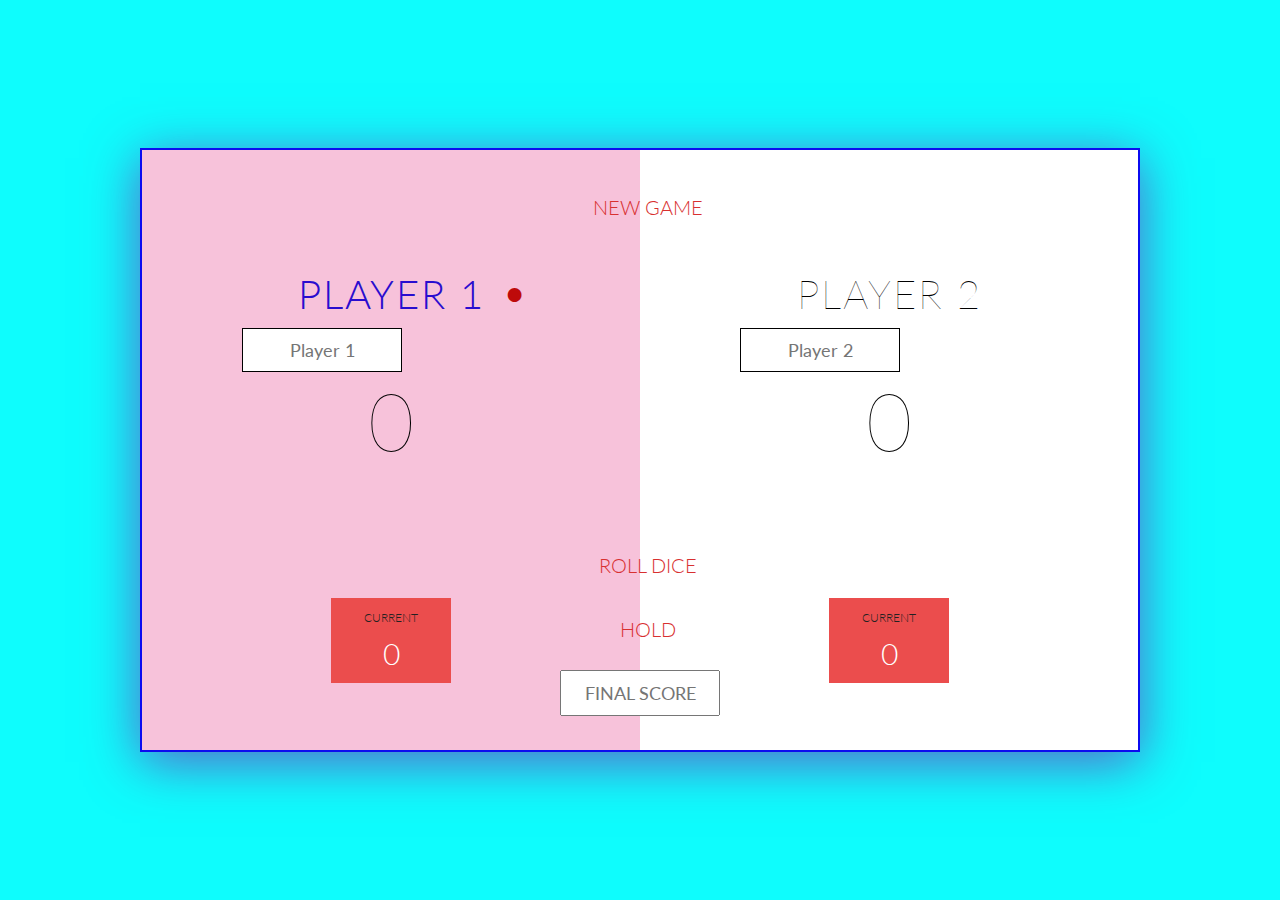
<file: index.html>
<!DOCTYPE html>
<html lang="en">
    <head>
        <meta charset="UTF-8">
        <link href="https://fonts.googleapis.com/css?family=Lato:100,300,600" rel="stylesheet" type="text/css">
        <link href="http://code.ionicframework.com/ionicons/2.0.1/css/ionicons.min.css" rel="stylesheet" type="text/css">
        <link type="text/css" rel="stylesheet" href="game.css">

        <title>Pig Game</title>
    </head>

    <body>
        <div class="wrapper clearfix">
            <div class="player-0-panel active">
                <div class="player-name" id="name-0">Player 1:</div>
                <input type="text" placeholder="Player 1" class="n-0" >
                <div class="player-score" id="score-0">43</div>
                <div class="player-current-box">
                    <div class="player-current-label">Current</div>
                    <div class="player-current-score" id="current-0">11</div>
                </div>
            </div>

            <div class="player-1-panel">
                <div class="player-name" id="name-1">Player 2:</div>
                <input type="text" placeholder="Player 2" class="n-1">
                <div class="player-score" id="score-1">72</div>
                <div class="player-current-box">
                    <div class="player-current-label">Current</div>
                    <div class="player-current-score" id="current-1">0</div>
                </div>
            </div>

            <button class="btn-new"><i class="ion-ios-plus-outline"></i>New game</button>
            <button class="btn-roll"><i class="ion-ios-loop"></i>Roll dice</button>
            <button class="btn-hold"><i class="ion-ios-download-outline"></i>Hold</button>
            
            <input type="text" placeholder="Final score" class="final-score">

            <img src="dice-5.png" alt="Dice" class="dice" id="dice-1">
            
        </div>

        <!--<script src="app.js"></script>-->
        <script src="game.js"></script>
    </body>
</html>
</file>
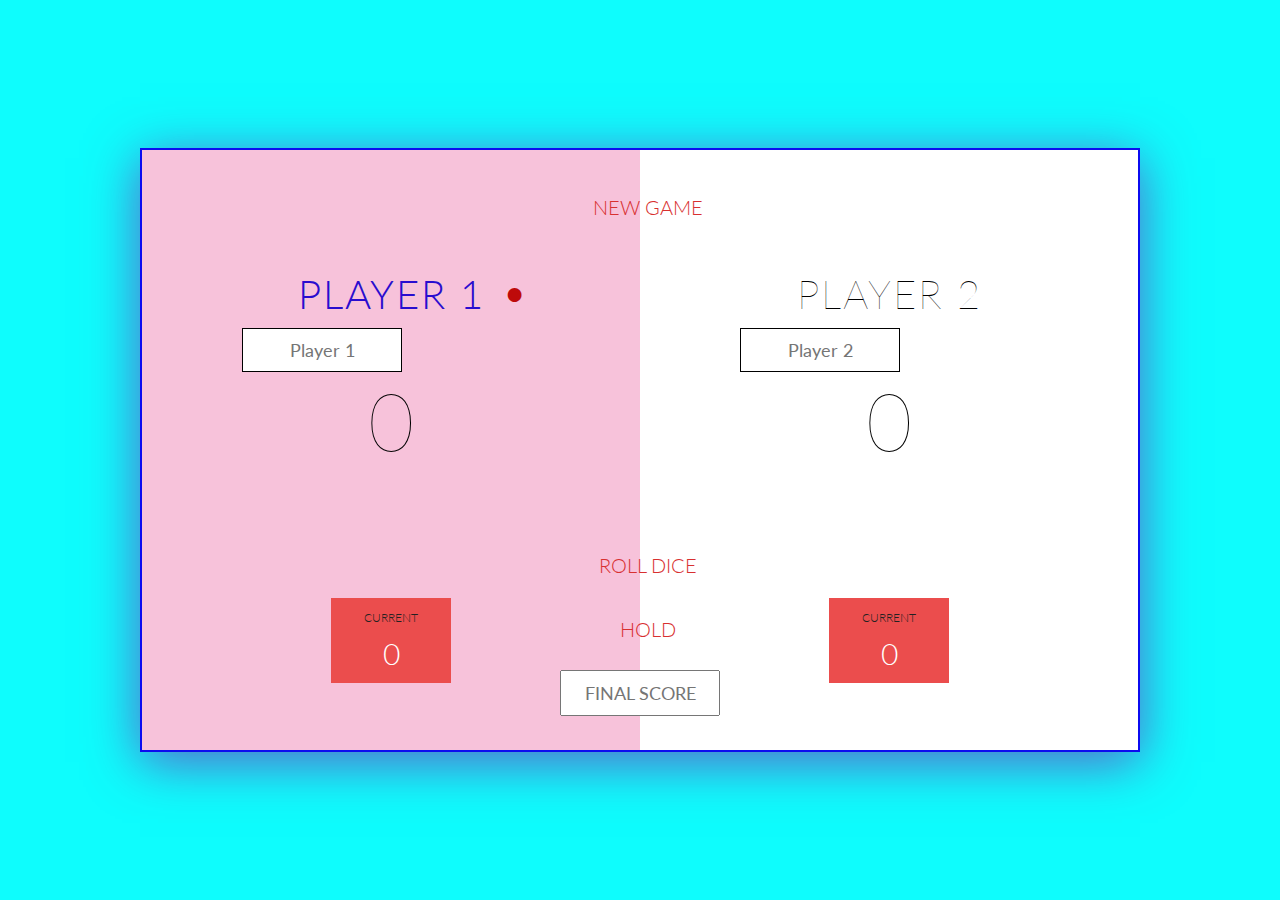
<file: game.html>
<!DOCTYPE html>
<html lang="en">
    <head>
        <meta charset="UTF-8">
        <link href="https://fonts.googleapis.com/css?family=Lato:100,300,600" rel="stylesheet" type="text/css">
        <link href="http://code.ionicframework.com/ionicons/2.0.1/css/ionicons.min.css" rel="stylesheet" type="text/css">
        <link type="text/css" rel="stylesheet" href="game.css">

        <title>Pig Game</title>
    </head>

    <body>
        <div class="wrapper clearfix">
            <div class="player-0-panel active">
                <div class="player-name" id="name-0">Player 1:</div>
                <input type="text" placeholder="Player 1" class="n-0" >
                <div class="player-score" id="score-0">43</div>
                <div class="player-current-box">
                    <div class="player-current-label">Current</div>
                    <div class="player-current-score" id="current-0">11</div>
                </div>
            </div>

            <div class="player-1-panel">
                <div class="player-name" id="name-1">Player 2:</div>
                <input type="text" placeholder="Player 2" class="n-1">
                <div class="player-score" id="score-1">72</div>
                <div class="player-current-box">
                    <div class="player-current-label">Current</div>
                    <div class="player-current-score" id="current-1">0</div>
                </div>
            </div>

            <button class="btn-new"><i class="ion-ios-plus-outline"></i>New game</button>
            <button class="btn-roll"><i class="ion-ios-loop"></i>Roll dice</button>
            <button class="btn-hold"><i class="ion-ios-download-outline"></i>Hold</button>
            
            <input type="text" placeholder="Final score" class="final-score">

            <img src="dice-5.png" alt="Dice" class="dice" id="dice-1">
            
        </div>

        <!--<script src="app.js"></script>-->
        <script src="game.js"></script>
    </body>
</html>
</file>
<file: game.css>
.final-score {
    position: absolute;
    left: 50%;
    transform: translateX(-50%);
    top: 520px;
    color: rgb(212, 14, 14);
    font-size: 18px;
    font-family: 'Lato';
    text-align: center;
    padding: 10px;
    width: 160px;
    text-transform: uppercase;
}

.n-0,.n-1{
    align: center;
    border:1px black solid;
    font-size: 18px;
    font-family: 'Lato';
    text-align: center;
    padding: 10px;
    width: 160px;
}
.final-score:focus { outline: none; }
.n1:focus{outline: none;}
.n2:focus{outline:none;}
#dice-1 { top: 120px; }
#dice-2 { top: 250px; }


* {
    margin: 0;
    padding: 0;
    box-sizing: border-box;

}

.clearfix::after {
    content: "";
    display: table;
    clear: both;
}

body {
    background-color:rgb(14, 253, 253);
    background-size: cover;
    background-position: center;
    font-family: Lato;
    font-weight: 300;
    position: relative;
    height: 100vh;
    color:black;
}

.wrapper {
    width: 1000px;
    position: absolute;
    top: 50%;
    left: 50%;
    transform: translate(-50%, -50%);
    background-color:white;
    border:2px rgb(11, 11, 240) solid;
    box-shadow: 0px 10px 50px rgba(108, 66, 187, 0.829);
    display:flex;
    flex-wrap:wrap;
    overflow:auto;
}

.player-0-panel,
.player-1-panel {
    width: 50%;
    float: left;
    height: 600px;
    padding: 100px;
}


.player-name {
    font-size: 40px;
    text-align: center;
    text-transform: uppercase;
    letter-spacing: 2px;
    font-weight: 100;
    margin-top: 20px;
    margin-bottom: 10px;
    position: relative;
}

.player-score {
    text-align: center;
    font-size: 80px;
    font-weight: 100;
    color:black;
    margin-bottom: 130px;
}

.active { background-color: rgba(243, 167, 202, 0.692); }
.active .player-name { font-weight: 300; 
    color: rgb(41, 12, 207);
}
.active.player-score {
    border:
    font-weight: 300; 
    color: rgb(41, 12, 207);
    border:1px rgb(11, 11, 240) solid;
}
.active .player-name::after {
    content: "\2022";
    font-size: 47px;
    position: absolute;
    color: #be0a0a;
    top: -7px;
    right: 10px;

}

.player-current-box {
    background-color: #EB4D4D;
    color: #fff;
    width: 40%;
    margin: 0 auto;
    padding: 12px;
    text-align: center;
}

.player-current-label {
    text-transform: uppercase;
    margin-bottom: 10px;
    font-size: 12px;
    color: #222;
}

.player-current-score {
    font-size: 30px;
}

button {
    position: absolute;
    width: 200px;
    left: 50%;
    transform: translateX(-50%);
    color: rgb(216, 48, 48);
    background: none;
    border: none;
    font-family: Lato;
    font-size: 20px;
    text-transform: uppercase;
    cursor: pointer;
    font-weight: 300;
    transition: background-color 0.3s, color 0.3s;
}

button:hover { font-weight: 600;
border-radius: 16px;
border:1px  rgb(216, 48, 48) solid;
}
button:hover i { margin-right: 20px; }

button:focus {
    outline: none;
}

i {
    color: #e6183a;
    display: inline-block;
    margin-right: 15px;
    font-size: 32px;
    line-height: 1;
    vertical-align: text-top;
    margin-top: -4px;
    transition: margin 0.3s;
}

.btn-new { top: 45px;}
.btn-roll { top: 403px;}
.btn-hold { top: 467px;}

.dice {
    position: absolute;
    left: 50%;
    top: 178px;
    transform: translateX(-50%);
    height: 100px;
    box-shadow: 0px 10px 60px rgba(0, 0, 0, 0.10);
}

.winner { background-color: #756cdb;}
.winner .player-name { font-weight: 600; color: #EB4D4D; } 
.winner .player-score{ font-weight: 600; font-style:bold; color: #EB4D4D; }
</file>
